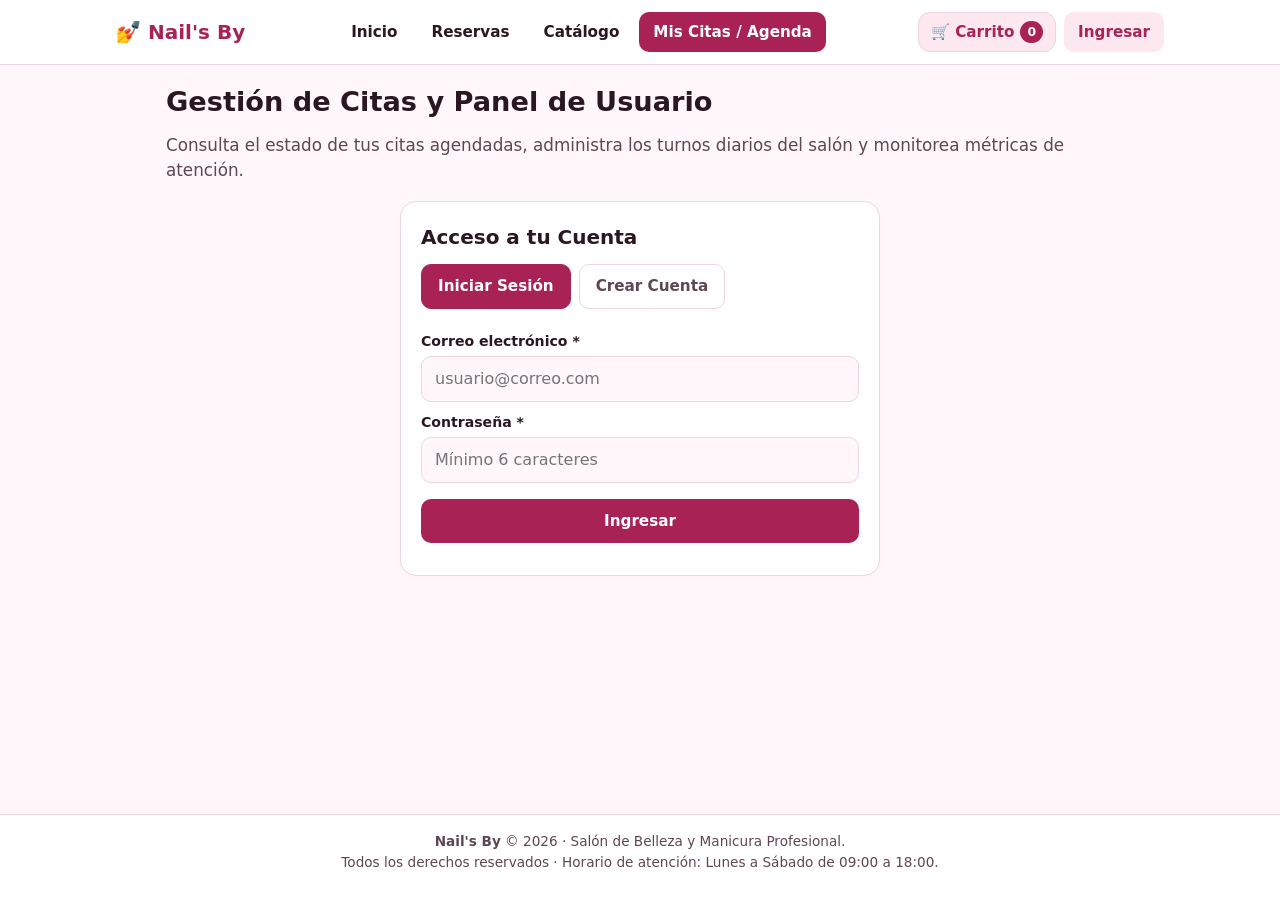
<file: citas.html>
<!DOCTYPE html>
<html lang="es">
<head>
  <meta charset="utf-8">
  <meta name="viewport" content="width=device-width, initial-scale=1.0">
  <meta name="description" content="Gestión de citas agendadas, panel de control de agenda de manicuristas y cuenta de usuario en Nail's By.">
  <title>Mis Citas y Agenda · Nail's By</title>
  <link rel="stylesheet" href="style.css">
  <script defer src="app.js"></script>
</head>
<body>
  <!-- Enlace accesible de salto al contenido principal (WCAG 2.4.1) -->
  <a href="#contenido-principal" class="skip-link">Saltar al contenido principal</a>

  <!-- Región para notificaciones Toast accesibles (WCAG 4.1.3) -->
  <div id="toast-container" aria-live="polite" aria-atomic="true"></div>

  <!-- Cabecera principal del sitio web -->
  <header role="banner">
    <div class="header-container">
      <a href="index.html" class="logo" aria-label="Nail's By - Ir a página de inicio">
        <span>💅 Nail's By</span>
      </a>

      <!-- Menú de navegación principal entre páginas -->
      <nav aria-label="Navegación principal">
        <ul class="nav-menu">
          <li><a href="index.html" class="nav-link">Inicio</a></li>
          <li><a href="reservas.html" class="nav-link">Reservas</a></li>
          <li><a href="catalogo.html" class="nav-link">Catálogo</a></li>
          <li><a href="citas.html" class="nav-link active" aria-current="page">Mis Citas / Agenda</a></li>
        </ul>
      </nav>

      <div id="who">
        <!-- Renderizado dinámico de estado de sesión y carrito -->
      </div>
    </div>
  </header>

  <!-- Contenedor del contenido principal semántico -->
  <main id="contenido-principal" role="main">
    <section aria-labelledby="agenda-page-heading">
      <h1 id="agenda-page-heading">Gestión de Citas y Panel de Usuario</h1>
      <p class="lead">
        Consulta el estado de tus citas agendadas, administra los turnos diarios del salón y monitorea métricas de atención.
      </p>

      <!-- Contenedor dinámico interactivo gestionado por app.js -->
      <div id="appointments-view-container">
        <noscript>
          <div class="card">
            <h2>Acceso restringido sin JavaScript</h2>
            <p>Se requiere JavaScript para iniciar sesión de forma segura y gestionar las citas en tiempo real.</p>
          </div>
        </noscript>
      </div>
    </section>
  </main>

  <!-- Pie de página accesible -->
  <footer role="contentinfo">
    <div class="footer-container">
      <p>
        <strong>Nail's By</strong> &copy; 2026 · Salón de Belleza y Manicura Profesional.<br>
        Todos los derechos reservados · Horario de atención: Lunes a Sábado de 09:00 a 18:00.
      </p>
    </div>
  </footer>
</body>
</html>
</file>
<file: style.css>
/**
 * NAIL'S BY - ESTILOS PRINCIPALES OPTIMIZADOS (CSS3 NATIVO)
 * W3C Validated · WCAG 2.2 Nivel AA · Responsive (Flexbox/Grid) · Sin Frameworks
 */

/* 1. VARIABLES, CONTRASTE VERIFICADO (>= 4.5:1) Y MODO OSCURO */
:root {
  --bg: #fff7f9; --card: #ffffff; --tx: #2b1722; --mu: #5e4753;
  --ac: #a82255; --ac-hover: #8f1945; --ac2: #fde8f0; --bd: #eed5df;
  --ok: #1d7c4d; --ok-bg: #e2f6ec; --wa: #12753a; --bad: #b72828;
  --bad-bg: #fde8e8; --warn: #855304; --warn-bg: #fef5db; --focus-ring: #a82255;
  box-sizing: border-box;
}
@media (prefers-color-scheme: dark) {
  :root:not([data-theme="light"]) {
    --bg: #1a1015; --card: #261720; --tx: #fdf2f6; --mu: #cdb2c0;
    --ac: #f07aa5; --ac-hover: #ff94bb; --ac2: #3d202e; --bd: #4a2d3c;
    --ok: #5bd494; --ok-bg: #143523; --bad: #ff7878; --bad-bg: #3f1616;
    --warn: #ffd166; --warn-bg: #3c2f0a; --focus-ring: #f07aa5;
  }
}
*, *::before, *::after { box-sizing: inherit; }
html { font-size: 100%; scroll-behavior: smooth; }
body {
  margin: 0; font-family: system-ui, -apple-system, sans-serif;
  background: var(--bg); color: var(--tx); min-height: 100vh;
  display: flex; flex-direction: column; line-height: 1.5;
}

/* 2. ACCESIBILIDAD POR TECLADO (WCAG 2.1.1 Y 2.4.7 FOCO VISIBLE) */
button:focus-visible, input:focus-visible, select:focus-visible, textarea:focus-visible, a:focus-visible {
  outline: 3px solid var(--focus-ring); outline-offset: 3px;
}
.skip-link {
  position: absolute; top: -50px; left: 0; background: var(--ac); color: #fff;
  padding: 8px 16px; text-decoration: none; font-weight: 700; z-index: 9999;
  border-radius: 0 0 8px 0; transition: top 0.2s;
}
.skip-link:focus { top: 0; }

/* 3. CABECERA, NAVEGACIÓN Y ESTRUCTURA SEMÁNTICA */
header[role="banner"] {
  background: var(--card); border-bottom: 1px solid var(--bd);
  position: sticky; top: 0; z-index: 100;
}
.header-container {
  max-width: 1080px; margin: 0 auto; padding: 10px 16px;
  display: flex; align-items: center; justify-content: space-between; flex-wrap: wrap; gap: 10px;
}
.logo {
  font-weight: 800; font-size: 1.25rem; color: var(--ac); display: inline-flex;
  align-items: center; gap: 8px; text-decoration: none; min-height: 44px;
}
nav[aria-label="Navegación principal"] .nav-menu {
  display: flex; list-style: none; margin: 0; padding: 0; gap: 6px; flex-wrap: wrap;
}
.nav-link {
  display: inline-flex; align-items: center; padding: 8px 14px; border-radius: 10px;
  text-decoration: none; font-weight: 600; font-size: 0.95rem; color: var(--tx);
  min-height: 40px; transition: background 0.15s, color 0.15s;
}
.nav-link:hover { background: var(--ac2); color: var(--ac); }
.nav-link[aria-current="page"], .nav-link.active { background: var(--ac); color: #fff; }
.header-actions { display: flex; align-items: center; gap: 8px; }
.user-badge {
  display: inline-flex; align-items: center; gap: 8px; font-size: 0.88rem;
  background: var(--ac2); padding: 4px 10px; border-radius: 12px; border: 1px solid var(--bd);
}
main[role="main"] { max-width: 980px; width: 100%; margin: 0 auto; padding: 20px 16px 36px; flex: 1; }
h1 { font-size: 1.7rem; margin: 0 0 14px; font-weight: 800; line-height: 1.25; }
h2 { font-size: 1.25rem; margin: 0 0 12px; font-weight: 700; }
h3 { font-size: 1.05rem; margin: 14px 0 8px; font-weight: 600; }
p { margin: 0 0 12px; }
.lead { font-size: 1.05rem; color: var(--mu); margin-bottom: 18px; }
.mu { color: var(--mu); font-size: 0.88rem; }
footer[role="contentinfo"] {
  background: var(--card); border-top: 1px solid var(--bd);
  padding: 16px; margin-top: auto; font-size: 0.85rem; color: var(--mu); text-align: center;
}
footer .footer-container { max-width: 980px; margin: 0 auto; }

/* 4. FORMULARIOS, BOTONES Y PESTAÑAS (WCAG 2.5.8 TAMAÑO TÁCTIL) */
label { display: block; font-size: 0.88rem; font-weight: 600; margin: 10px 0 4px; }
input, select, textarea {
  width: 100%; padding: 10px 13px; border-radius: 10px; border: 1px solid var(--bd);
  background: var(--bg); color: var(--tx); font: inherit; min-height: 44px; transition: border-color 0.2s;
}
input:hover, select:hover, textarea:hover { border-color: var(--ac); }
input[aria-invalid="true"], select[aria-invalid="true"] { border-color: var(--bad); background: var(--bad-bg); }
.error-text { display: block; font-size: 0.82rem; color: var(--bad); font-weight: 600; margin-top: 4px; }
button {
  font: inherit; cursor: pointer; border: 0; border-radius: 10px; padding: 10px 16px;
  background: var(--ac); color: #fff; font-weight: 600; font-size: 0.95rem;
  display: inline-flex; align-items: center; justify-content: center; gap: 8px;
  min-height: 44px; transition: background 0.15s, transform 0.1s;
}
button:hover:not(:disabled) { background: var(--ac-hover); }
button:active:not(:disabled) { transform: scale(0.98); }
button.ghost { background: var(--ac2); color: var(--ac); border: 1px solid var(--bd); }
button.ghost:hover:not(:disabled) { background: var(--ac); color: #fff; }
button.sm { padding: 6px 12px; font-size: 0.85rem; min-height: 36px; }
button:disabled { opacity: 0.45; cursor: not-allowed; }
.btn-full { width: 100%; }
.tabs { display: flex; gap: 8px; margin-bottom: 18px; overflow-x: auto; padding-bottom: 4px; }
.tabs button { background: var(--card); color: var(--mu); border: 1px solid var(--bd); white-space: nowrap; }
.tabs button[aria-selected="true"], .tabs button.on { background: var(--ac); color: #fff; border-color: var(--ac); }

/* 5. TARJETAS, GRIDS, SERVICIOS Y CATÁLOGO */
.card {
  background: var(--card); border: 1px solid var(--bd); border-radius: 16px;
  padding: 20px; margin-bottom: 20px; box-shadow: 0 2px 6px rgba(0,0,0,0.02);
}
.hero-card {
  background: linear-gradient(135deg, var(--ac2) 0%, var(--card) 100%);
  border: 1px solid var(--bd); border-radius: 18px; padding: 28px 20px; margin-bottom: 22px; text-align: center;
}
.hero-actions { display: flex; justify-content: center; gap: 10px; flex-wrap: wrap; margin-top: 16px; }
.grid { display: grid; grid-template-columns: repeat(auto-fill, minmax(160px, 1fr)); gap: 12px; }
.catalog-grid { display: grid; grid-template-columns: repeat(auto-fill, minmax(250px, 1fr)); gap: 16px; }
.stats-grid { display: grid; grid-template-columns: repeat(auto-fit, minmax(150px, 1fr)); gap: 12px; margin-bottom: 18px; }
.stat-item { background: var(--ac2); border-radius: 12px; padding: 14px; border: 1px solid var(--bd); }
.stat-item b { font-size: 1.4rem; color: var(--ac); display: block; }
.opt, .product-card {
  background: var(--card); border: 1px solid var(--bd); border-radius: 14px;
  overflow: hidden; display: flex; flex-direction: column; transition: transform 0.15s, box-shadow 0.15s;
}
.opt { color: var(--tx); }
.opt:hover, .product-card:hover { transform: translateY(-2px); box-shadow: 0 6px 14px rgba(0,0,0,0.06); }
.opt.on, .opt[aria-checked="true"] { border-color: var(--ac); background: var(--ac2); box-shadow: 0 0 0 2px var(--ac); }
.service-img { width: 100%; height: 100px; object-fit: cover; border-bottom: 1px solid var(--bd); }
.product-img { width: 100%; height: 155px; object-fit: cover; border-bottom: 1px solid var(--bd); }
.opt-content, .product-body { padding: 12px; display: flex; flex-direction: column; flex: 1; }
.opt-content b, .product-title { font-weight: 700; font-size: 0.95rem; }
.opt-content small, .product-desc { color: var(--mu); font-size: 0.82rem; line-height: 1.35; }
.product-desc { margin: 6px 0 12px; flex-grow: 1; }
.product-footer { display: flex; justify-content: space-between; align-items: center; border-top: 1px solid var(--bd); padding-top: 10px; gap: 8px; flex-wrap: wrap; }
.product-price { font-size: 1.2rem; font-weight: 800; color: var(--ac); }
.amazon-link {
  color: #111; background: #ffd814; border: 1px solid #fcd200; border-radius: 8px;
  padding: 5px 10px; font-size: 0.8rem; text-decoration: none; font-weight: 700; min-height: 36px; display: inline-flex; align-items: center;
}

/* 6. TABLAS SEMÁNTICAS (WCAG 1.3.1) Y CALENDARIO NATIVO */
.table-responsive { width: 100%; overflow-x: auto; margin: 14px 0; border-radius: 12px; border: 1px solid var(--bd); }
table.data-table { width: 100%; border-collapse: collapse; font-size: 0.92rem; background: var(--card); }
table.data-table caption { font-weight: 700; padding: 10px 14px; text-align: left; background: var(--ac2); border-bottom: 1px solid var(--bd); }
table.data-table th, table.data-table td { padding: 10px 14px; border-bottom: 1px solid var(--bd); text-align: left; }
table.data-table th { background: var(--bg); }
.slots { display: grid; grid-template-columns: repeat(auto-fill, minmax(80px, 1fr)); gap: 8px; }
.slots button { background: var(--bg); color: var(--tx); border: 1px solid var(--bd); padding: 8px; font-size: 0.9rem; }
.slots button.on { background: var(--ac); color: #fff; }
.slots button.busy { background: var(--bad-bg); color: var(--bad); cursor: not-allowed; text-decoration: line-through; opacity: 0.7; }
.calendar-widget { background: var(--bg); border: 1px solid var(--bd); border-radius: 14px; padding: 12px; margin: 8px 0; }
.cal-header, .cal-legend { display: flex; justify-content: space-between; align-items: center; }
.cal-title { font-weight: 700; text-transform: capitalize; }
.cal-nav-btn { background: var(--card); color: var(--tx); border: 1px solid var(--bd); padding: 5px 12px; border-radius: 8px; min-height: 36px; }
.cal-weekdays, .cal-grid { display: grid; grid-template-columns: repeat(7, 1fr); text-align: center; gap: 4px; }
.cal-weekdays { font-weight: 700; font-size: 0.78rem; color: var(--mu); margin: 8px 0 4px; }
.cal-day {
  background: var(--card); border: 1px solid var(--bd); border-radius: 8px; aspect-ratio: 1;
  display: flex; flex-direction: column; align-items: center; justify-content: center;
  font-size: 0.88rem; font-weight: 600; color: var(--tx); cursor: pointer; min-height: 38px;
}
.cal-day:hover:not(:disabled) { border-color: var(--ac); background: var(--ac2); }
.cal-day.today { border: 2px solid var(--ac); font-weight: 800; }
.cal-day.selected { background: var(--ac) !important; color: #fff !important; }
.cal-day:disabled { opacity: 0.35; background: transparent; cursor: not-allowed; border-color: transparent; }
.cal-day-dot { width: 5px; height: 5px; border-radius: 50%; background: var(--ac); margin-top: 2px; }
.cal-day.selected .cal-day-dot { background: #fff; }
.cal-legend { gap: 10px; margin-top: 10px; font-size: 0.78rem; color: var(--mu); justify-content: flex-end; flex-wrap: wrap; }

/* 7. LISTAS, BADGES, MODALES, CARRITO Y TOASTS */
.row { display: flex; gap: 10px; align-items: center; justify-content: space-between; flex-wrap: wrap; padding: 12px 0; border-bottom: 1px solid var(--bd); }
.row:last-child { border-bottom: 0; }
.row b { display: block; font-size: 0.95rem; }
.tag { font-size: 0.78rem; padding: 4px 10px; border-radius: 99px; background: var(--ac2); color: var(--ac); font-weight: 700; text-transform: capitalize; }
.tag.confirmada { background: var(--ok-bg); color: var(--ok); }
.tag.completada { background: #e6edff; color: #1e45aa; }
.tag.cancelada, .tag.noasistio { background: var(--bad-bg); color: var(--bad); }
.tag.pendiente { background: var(--warn-bg); color: var(--warn); }
.btns, .filter-bar { display: flex; gap: 6px; flex-wrap: wrap; }
.filter-bar { margin: 12px 0; }
.wa { background: var(--wa); color: #fff; text-decoration: none; display: inline-flex; align-items: center; border-radius: 10px; padding: 6px 12px; font-weight: 600; min-height: 38px; }
.cart-btn { background: var(--ac2); color: var(--ac); border: 1px solid var(--bd); padding: 7px 12px; border-radius: 12px; font-weight: 700; display: inline-flex; align-items: center; gap: 6px; min-height: 40px; }
.cart-btn:hover { background: var(--ac); color: #fff; }
.cart-badge { background: var(--ac); color: #fff; border-radius: 99px; padding: 2px 7px; font-size: 0.78rem; }
.modal-backdrop { position: fixed; inset: 0; background: rgba(0,0,0,0.55); display: flex; align-items: center; justify-content: center; z-index: 1000; padding: 16px; backdrop-filter: blur(2px); }
.modal-content { background: var(--card); border-radius: 16px; border: 1px solid var(--bd); padding: 22px; max-width: 500px; width: 100%; box-shadow: 0 10px 28px rgba(0,0,0,0.2); max-height: 90vh; overflow-y: auto; }
.modal-actions { display: flex; justify-content: flex-end; gap: 8px; margin-top: 18px; flex-wrap: wrap; }
.cart-list { max-height: 300px; overflow-y: auto; margin: 10px 0; }
.cart-item { display: flex; align-items: center; justify-content: space-between; gap: 10px; padding: 8px 0; border-bottom: 1px solid var(--bd); }
.cart-item-img { width: 50px; height: 50px; object-fit: cover; border-radius: 8px; }
.cart-item-info { flex: 1; }
.cart-item-info b { font-size: 0.9rem; }
.cart-item-info span { font-size: 0.82rem; color: var(--ac); font-weight: 700; }
.cart-qty-controls { display: flex; align-items: center; gap: 6px; }
.cart-qty-btn { background: var(--ac2); color: var(--ac); border: 1px solid var(--bd); padding: 3px 8px; border-radius: 6px; font-weight: 700; min-height: 32px; min-width: 32px; }
.cart-total-bar { display: flex; justify-content: space-between; align-items: center; padding-top: 12px; margin-top: 8px; border-top: 2px solid var(--bd); }
.cart-total-bar b { font-size: 1.25rem; color: var(--ac); }
#toast-container { position: fixed; top: 18px; right: 18px; z-index: 9999; display: flex; flex-direction: column; gap: 8px; max-width: 360px; width: calc(100% - 36px); pointer-events: none; }
.toast {
  pointer-events: auto; background: var(--card); color: var(--tx); border: 1px solid var(--bd); border-left: 5px solid var(--ac);
  border-radius: 10px; padding: 12px 16px; box-shadow: 0 4px 16px rgba(0,0,0,0.12); font-size: 0.9rem;
  display: flex; align-items: center; justify-content: space-between; gap: 10px; animation: slideToast 0.25s ease-out;
}
.toast.success { border-left-color: var(--ok); }
.toast.error { border-left-color: var(--bad); }
.toast-close { background: transparent; border: 0; color: var(--mu); padding: 0; cursor: pointer; font-size: 1.2rem; min-height: 28px; min-width: 28px; }
@keyframes slideToast { from { transform: translateX(100%); opacity: 0; } to { transform: translateX(0); opacity: 1; } }

/* 8. DISEÑO RESPONSIVE Y MEDIA QUERIES (SIN SCROLL HORIZONTAL A 320PX) */
@media (max-width: 768px) {
  .header-container { flex-direction: column; align-items: stretch; }
  nav[aria-label="Navegación principal"] { order: 2; overflow-x: auto; }
  .nav-menu { width: 100%; justify-content: space-around; }
  .header-actions { order: 1; justify-content: space-between; }
  .hero-card { padding: 22px 14px; }
  h1 { font-size: 1.4rem; }
}
@media (max-width: 480px) {
  main[role="main"] { padding: 14px 10px; }
  .nav-link { padding: 6px 9px; font-size: 0.85rem; }
  .grid { grid-template-columns: repeat(auto-fill, minmax(130px, 1fr)); }
  .catalog-grid { grid-template-columns: 1fr; }
  .cal-day { font-size: 0.8rem; min-height: 32px; }
}
</file>
